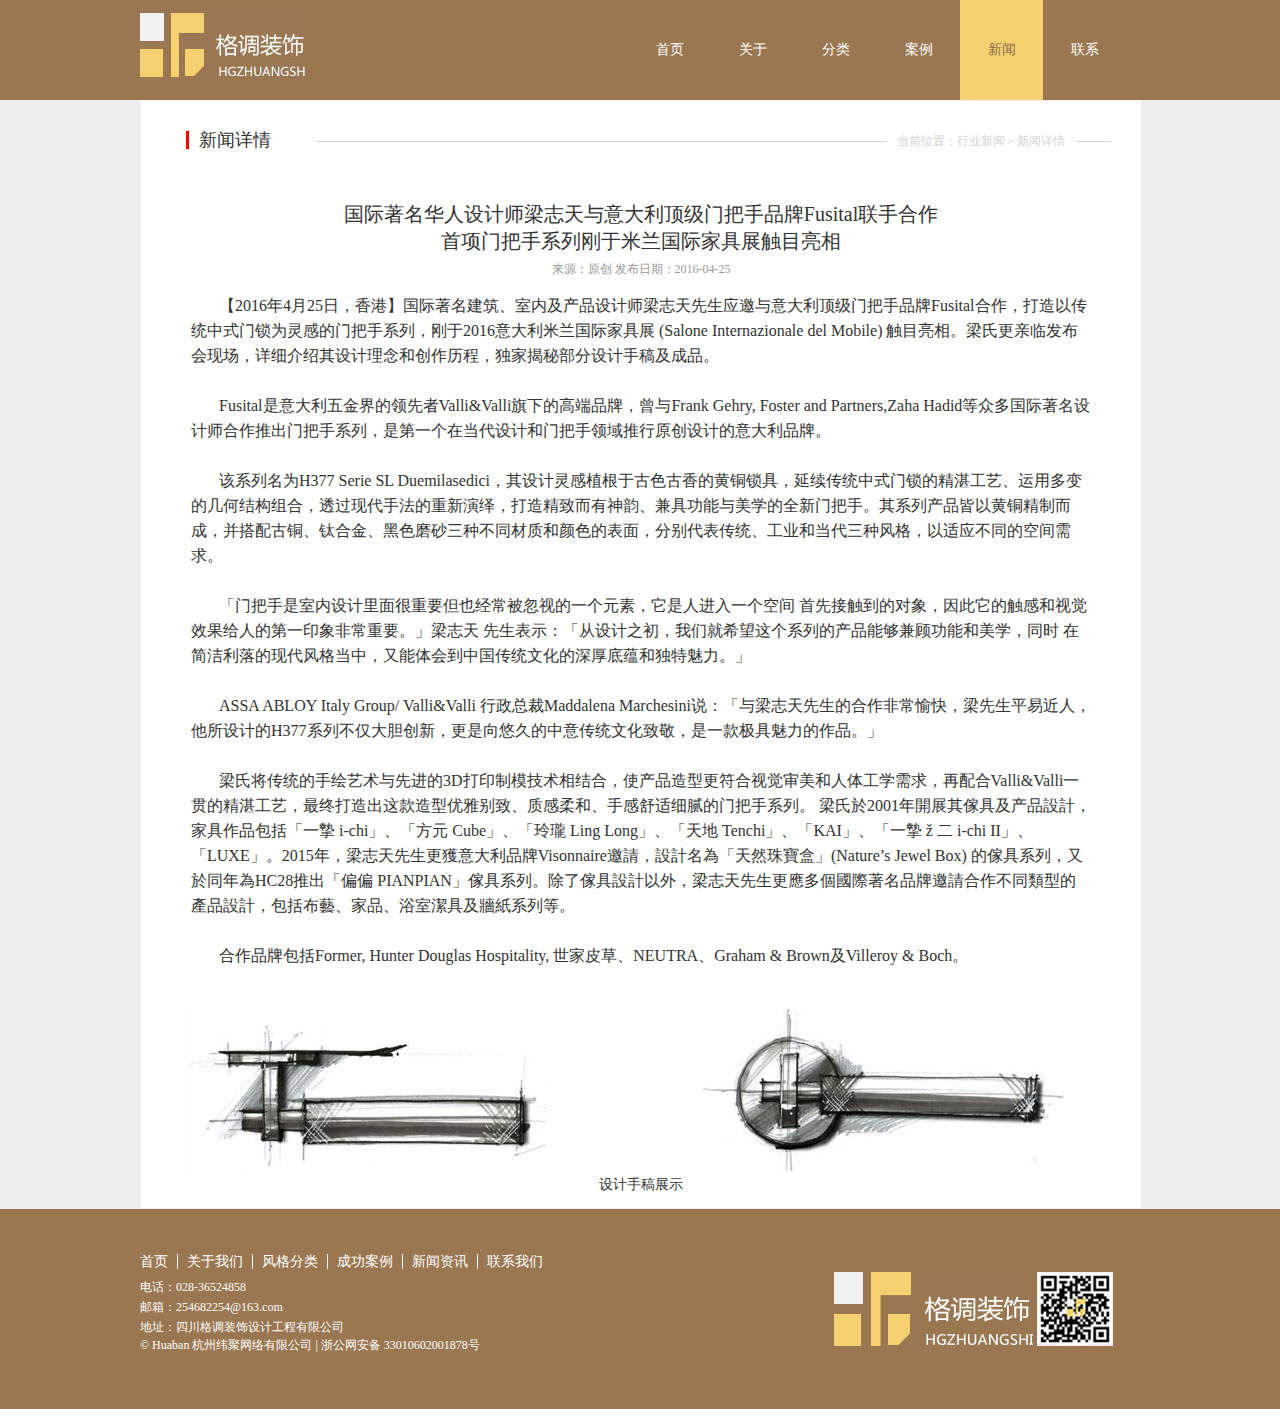
<file: sk-project-zx/src/main/webapp/news-1.html>
﻿<!DOCTYPE html>
<html lang="en">
<head>
	<meta charset="UTF-8">
	<title>新闻详情</title>
	<link rel="stylesheet" type="text/css" href="css/css.css">
</head>
<body>
<!-- Top开始 -->
	<div class="top">
		<div class="top1 w1000">
			<div class="fl">
				<a href="index.html"><img src="images/logo.jpg" alt=""></a>
			</div>
			<div class="fr">
				<ul>
					<li><p><a href="index.html">首页</a></p></li>
					<li><p><a href="about.html">关于</a></p></li>
					<li><p><a href="fenlei.html">分类</a></p></li>
					<li><p><a href="anni.html">案例</a></p></li>
					<li id="chick"><p><a href="news.html">新闻</a></p></li>
					<li><p><a href="lianxi.html">联系</a></p></li>
				</ul>
			</div>
		</div> 
	</div>
<!-- Top结束 -->

<!-- body开始 -->
    <div class="body">
    	<div class="new">
    		<div class="new-1a">
    			<div class="fl">
    			    <div class="top-R">
    			    	<p>当前位置：行业新闻 > 新闻详情</p>
    			    </div>
    			    <div class="top-L">新闻详情</div>
    			</div>
    			<div class="fr"></div>
    	    </div>
    	    <div class="new-1b">
    	    	<p class="top">国际著名华人设计师梁志天与意大利顶级门把手品牌Fusital联手合作首项门把手系列刚于米兰国际家具展触目亮相</p>
    	    	<p class="small">来源：原创 发布日期：2016-04-25</p>
    	    	<div class="new-1bb">
    	    	<p class="1b-a">【2016年4月25日，香港】国际著名建筑、室内及产品设计师梁志天先生应邀与意大利顶级门把手品牌Fusital合作，打造以传统中式门锁为灵感的门把手系列，刚于2016意大利米兰国际家具展 (Salone Internazionale del Mobile) 触目亮相。梁氏更亲临发布会现场，详细介绍其设计理念和创作历程，独家揭秘部分设计手稿及成品。</p><br />
                <p class="1b-a">Fusital是意大利五金界的领先者Valli&Valli旗下的高端品牌，曾与Frank Gehry, Foster and Partners,Zaha Hadid等众多国际著名设计师合作推出门把手系列，是第一个在当代设计和门把手领域推行原创设计的意大利品牌。</p><br />
                <p class="1b-a">该系列名为H377 Serie SL Duemilasedici，其设计灵感植根于古色古香的黄铜锁具，延续传统中式门锁的精湛工艺、运用多变的几何结构组合，透过现代手法的重新演绎，打造精致而有神韵、兼具功能与美学的全新门把手。其系列产品皆以黄铜精制而成，并搭配古铜、钛合金、黑色磨砂三种不同材质和颜色的表面，分别代表传统、工业和当代三种风格，以适应不同的空间需求。</p><br />
               <p class="1b-a">「门把手是室内设计里面很重要但也经常被忽视的一个元素，它是人进入一个空间 首先接触到的对象，因此它的触感和视觉效果给人的第一印象非常重要。」梁志天 先生表示：「从设计之初，我们就希望这个系列的产品能够兼顾功能和美学，同时  在简洁利落的现代风格当中，又能体会到中国传统文化的深厚底蕴和独特魅力。」</p><br />
               <p class="1b-a">ASSA ABLOY Italy Group/ Valli&Valli 行政总裁Maddalena Marchesini说：「与梁志天先生的合作非常愉快，梁先生平易近人，他所设计的H377系列不仅大胆创新，更是向悠久的中意传统文化致敬，是一款极具魅力的作品。」</p><br />
               <p class="1b-a">梁氏将传统的手绘艺术与先进的3D打印制模技术相结合，使产品造型更符合视觉审美和人体工学需求，再配合Valli&Valli一贯的精湛工艺，最终打造出这款造型优雅别致、质感柔和、手感舒适细腻的门把手系列。
               梁氏於2001年開展其傢具及产品設計，家具作品包括「一摯 i-chi」、「方元 Cube」、「玲瓏 Ling Long」、「天地 Tenchi」、「KAI」、「一摯 ž 二 i-chi II」、「LUXE」。2015年，梁志天先生更獲意大利品牌Visonnaire邀請，設計名為「天然珠寶盒」(Nature’s Jewel Box) 的傢具系列，又於同年為HC28推出「偏偏 PIANPIAN」傢具系列。除了傢具設計以外，梁志天先生更應多個國際著名品牌邀請合作不同類型的產品設計，包括布藝、家品、浴室潔具及牆紙系列等。</p><br />
               <p class="1b-a">合作品牌包括Former, Hunter Douglas Hospitality, 世家皮草、NEUTRA、Graham & Brown及Villeroy & Boch。</p>
               </div>
               <div class="new-2bb">
               	 <img src="images/new_03.jpg" alt="">
               	 <p>设计手稿展示</p>
               </div>
    	    </div>
        </div>
    </div>

    </div>
<!-- body结束 -->

<!-- foot开始 -->
	<div class="foot">
		<div class="foot1 w1000">
			<div class="fl">
				<ul>
					<li id="S"><p><a href="index.html">首页</a></p></li>
					<li><p><a href="about.html">关于我们</a></p></li>
					<li><p><a href="fenlei.html">风格分类</a></p></li>
					<li><p><a href="anni.html">成功案例</a></p></li>
					<li><p><a href="news.html">新闻资讯</a></p></li>
					<li id="F"><p><a href="lianxi.html">联系我们</a></p></li>
				</ul>
				<p class="lianxi">电话：028-36524858<br />邮箱：254682254@163.com<br />地址：四川格调装饰设计工程有限公司</p>
				<p class="small">© Huaban 杭州纬聚网络有限公司   |   浙公网安备 33010602001878号</p>
			</div>
			<div class="fr">
				<a href="index.html"><img src="images/logo_1.jpg" alt=""></a>
				<img class="R" src="images/erweima.jpg" alt="">
			</div>
		</div>
	</div>
<!-- foot结束 -->
</body>
</html>
</file>
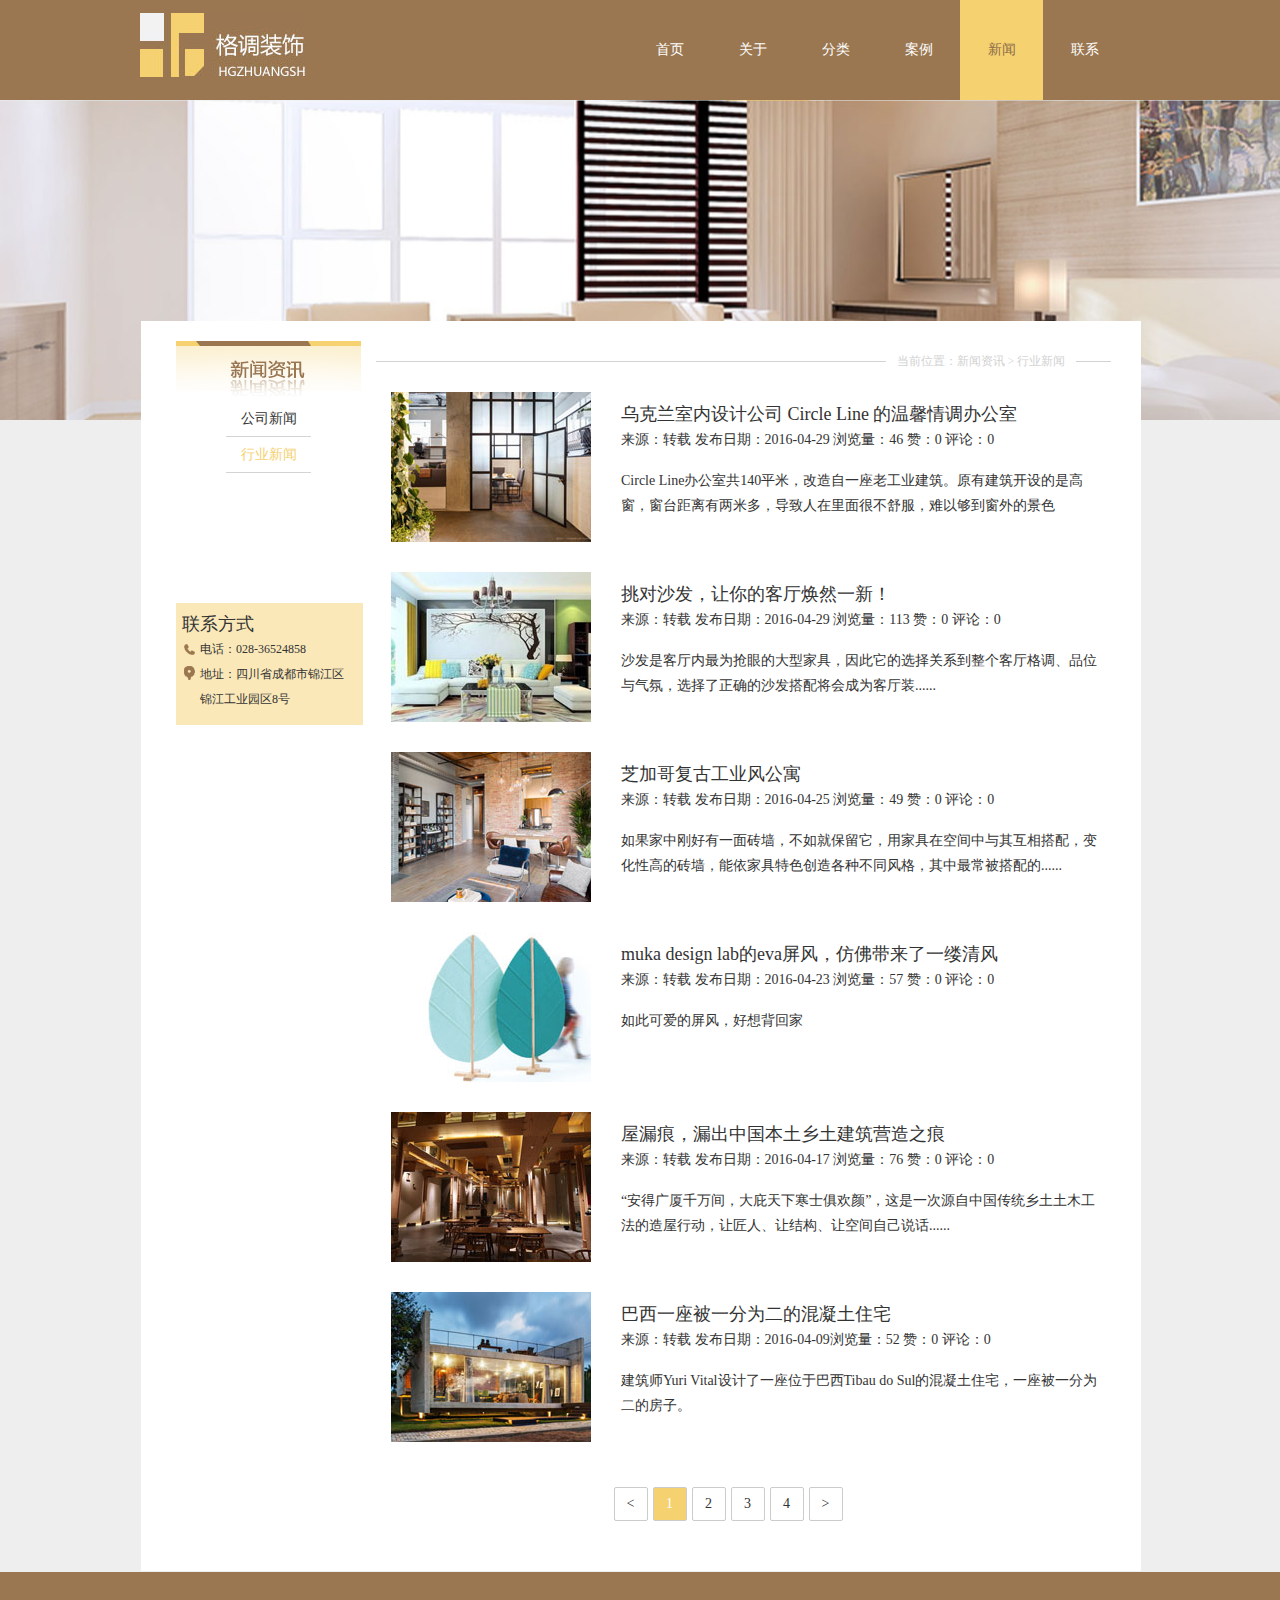
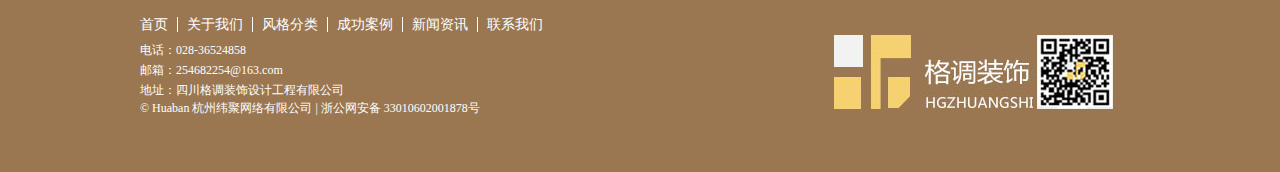
<file: sk-project-zx/src/main/webapp/news.html>
﻿<!DOCTYPE html>
<html lang="en">
<head>
	<meta charset="UTF-8">
	<title>新闻</title>
	<link rel="stylesheet" type="text/css" href="css/css.css">
</head>
<body>
<!-- Top开始 -->
	<div class="top">
		<div class="top1 w1000">
			<div class="fl">
				<a href="index.html"><img src="images/logo.jpg" alt=""></a>
			</div>
			<div class="fr">
				<ul>
					<li><p><a href="index.html">首页</a></p></li>
					<li><p><a href="about.html">关于</a></p></li>
					<li><p><a href="fenlei.html">分类</a></p></li>
					<li><p><a href="anni.html">案例</a></p></li>
					<li id="chick"><p><a href="news.html">新闻</a></p></li>
					<li><p><a href="lianxi.html">联系</a></p></li>
				</ul>
			</div>
		</div> 
	</div>
<!-- Top结束 -->

<!-- body开始 -->
    <div class="body">
    	<div class="banner"></div>
    	<div class="new">
    		<div class="new-1">
    			<div class="fl">
    			    <div class="top-R">
    			    	<p>当前位置：新闻资讯 > 行业新闻</p>
    			    </div>
    				<img src="images/image02.png" alt="">
    				<div class="anni">
    					<div class="anni-a"><a href="news-1.html">公司新闻</a></div>
    					<div class="anni-a" id="last"><a href="news-1.html">行业新闻</a></div>
    				</div>
    				<div class="lianxi">
    					<p class="big">联系方式</p>
    					<div class="lianxi-1">
                          <div class="fl">
                           <img src="images/icon01.png" alt="">
                          </div>
                          <div class="fr"><p>电话：028-36524858</p>
                          </div>
                        </div>
    					<div class="lianxi-1">
    						<div class="fl"><img src="images/icon02.png" alt=""></div>
    						<div class="fr"><p>地址：四川省成都市锦江区锦江工业园区8号</p></div>
    					</div>
    				</div>
    			</div>
    			<div class="fr">
    				<div id="top" class="fr1">
    					<div class="l">
    						<a href="#"><img src="images/new_04.jpg" alt=""></a>
    					</div>
    					<div class="r">
    						<p class="big"><a href="#">乌克兰室内设计公司 Circle Line 的温馨情调办公室</a></p>
    						<p>来源：转载 发布日期：2016-04-29 浏览量：46 赞：0 评论：0</p>
    						<br />
    						<p>Circle Line办公室共140平米，改造自一座老工业建筑。原有建筑开设的是高窗，窗台距离有两米多，导致人在里面很不舒服，难以够到窗外的景色</p>
    					</div>
    				</div>
                  
    				<div class="fr1">
    					<div class="l">
    						<a href="#"><img src="images/new_07.jpg" alt=""></a>
    					</div>
    					<div class="r">
    						<p class="big"><a href="#">挑对沙发，让你的客厅焕然一新！</a></p>
    						<p>来源：转载 发布日期：2016-04-29 浏览量：113 赞：0 评论：0</p>
    						<br />
    						<p>沙发是客厅内最为抢眼的大型家具，因此它的选择关系到整个客厅格调、品位与气氛，选择了正确的沙发搭配将会成为客厅装......</p>
    					</div>
    				</div>
    				<div class="fr1">
    					<div class="l">
    						<a href="#"><img src="images/new_10.jpg" alt=""></a>
    					</div>
    					<div class="r">
    					  <p class="big"><a href="#">芝加哥复古工业风公寓</a></p>
    						<p>来源：转载 发布日期：2016-04-25 浏览量：49 赞：0 评论：0</p>
    						<br />
    						<p>如果家中刚好有一面砖墙，不如就保留它，用家具在空间中与其互相搭配，变化性高的砖墙，能依家具特色创造各种不同风格，其中最常被搭配的......</p>
    						
    					</div>
    				</div>
    				<div class="fr1">
    					<div class="l">
    						<a href="#"><img src="images/new_13.jpg" alt=""></a>
    					</div>
    					<div class="r">
    						<p class="big"><a href="#">muka design lab的eva屏风，仿佛带来了一缕清风</a></p>
    						<p>来源：转载 发布日期：2016-04-23 浏览量：57 赞：0 评论：0</p>
    						<br />
    						<p>如此可爱的屏风，好想背回家</p>
    					</div>
    				</div>
    				<div class="fr1">
    					<div class="l">
    						<a href="#"><img src="images/new_14.jpg" alt=""></a>
    					</div>
    					<div class="r">
    						<p class="big"><a href="#">屋漏痕，漏出中国本土乡土建筑营造之痕</a></p>
    						<p>来源：转载 发布日期：2016-04-17 浏览量：76 赞：0 评论：0</p>
    						<br />
    						<p>“安得广厦千万间，大庇天下寒士俱欢颜”，这是一次源自中国传统乡土土木工法的造屋行动，让匠人、让结构、让空间自己说话......</p>
    					</div>
    				</div>
    				<div class="fr1">
    					<div class="l">
    						<a href="#"><img src="images/new_16.jpg" alt=""></a>
    					</div>
    					<div class="r">
    						<p class="big"><a href="#">巴西一座被一分为二的混凝土住宅</a></p>
    						<p>来源：转载 发布日期：2016-04-09浏览量：52 赞：0 评论：0</p>
    						<br />
    						<p>建筑师Yuri Vital设计了一座位于巴西Tibau do Sul的混凝土住宅，一座被一分为二的房子。</p>
    					</div>
    				</div>
    				<div class="fr2">
    				   <div>
    					<li><a href="#"><</a></li>
                        <li id="Chec"><a href="#">1</a></li>
                        <li><a href="#">2</a></li>
                        <li><a href="#">3</a></li>
                        <li><a href="#">4</a></li>
                        <li><a href="#">></a></li>
                       </div>
    				</div>
    			</div>
    	    </div>
        </div>
    </div>

    </div>
<!-- body结束 -->

<!-- foot开始 -->
	<div class="foot">
		<div class="foot1 w1000">
			<div class="fl">
				<ul>
					<li id="S"><p><a href="index.html">首页</a></p></li>
					<li><p><a href="about.html">关于我们</a></p></li>
					<li><p><a href="fenlei.html">风格分类</a></p></li>
					<li><p><a href="anni.html">成功案例</a></p></li>
					<li><p><a href="news.html">新闻资讯</a></p></li>
					<li id="F"><p><a href="lianxi.html">联系我们</a></p></li>
				</ul>
				<p class="lianxi">电话：028-36524858<br />邮箱：254682254@163.com<br />地址：四川格调装饰设计工程有限公司</p>
				<p class="small">© Huaban 杭州纬聚网络有限公司   |   浙公网安备 33010602001878号</p>
			</div>
			<div class="fr">
				<a href="index.html"><img src="images/logo_1.jpg" alt=""></a>
				<img class="R" src="images/erweima.jpg" alt="">
			</div>
		</div>
	</div>
<!-- foot结束 -->
</body>
</html>
</file>
<file: sk-project-zx/src/main/webapp/css/css.css>
﻿body,ul,li,p,h1,h2,h3,h4,h5,h6,img,br,hr,table,tr,td,dl,dt,dd,form{
	margin:0;
	padding:0;
}
ul,li{list-style:none;}
a{
	text-decoration: none;
    color: #333;
}
body{
	overflow-x:hidden; 
	font-size: 14px;
	color:#333;
	font-family: "微软雅黑";
}
img {
    border: none;
}
.fl{float: left;}
.fr{float: right;}
.w1000{width:1000px;margin:0 auto;}
.top{
	width: 100%;
	height: 100px;
	background-color: #9A7751;
}
.top .fl{
	margin-top: 13px;
	width: 500px;
}
.top .fr{
	width: 512px;
	height: 100px;
	margin-top: -81px;
	line-height: 100px;
	text-align: center;
}
.top .fr a{
	display: block;
}
.top .fr li{
	width: 83px;
	height: 100px;
	float: left;
}
.top .fr li p{
	color: white;
}
.top .fr #chick{
	background-color: #f5d170;
}
.top .fr #chick p a{
	color: #8d6d4b;
}
.top .fr p a{
	color: white;
}
.top .fr li:hover{
	background-color: #F5D170;
}
.top .fr li:hover a{
	color: #8d6d4b;
}
.top1{
	height: 100px;
	margin: 0 auto;
}
.foot{
	width: 100%;
	height: 200px;
	background-color: #9A7751;
}
.foot .foot1{
	height: 200px;
}
.foot .foot1 #fl1{
	height: 110px;
	width: 415px;
	margin-top: 45px;
}
.foot .fl{
	height: 110px;
	width: 415px;
	margin-top: 45px;
}
.foot .fl p a{
	color: white;
}
.foot .fl p{
	color: white;
}
.foot .fl li{
	float: left;
	border-right: 1px white solid;
	padding: 0 9px;
	height: 15px;
}
.foot .fl li p{
	line-height: 15px;
}
.foot .fl #S{
	padding-left: 0;
}
.foot .fl #F{
	border-right: 0;
}
.foot .fl .lianxi{
	margin-top: 23px;
	font-size: 12px;
	line-height: 20px;
}
.foot .fl .small{
	font-size: 12px;
}
.foot .fr{
	height: 74px;
	width: 306px;
	margin-top: 63px;
}

.fullSlide{ width:100%;  position:relative;  height:603px; background:#000; }
.fullSlide .bd{ margin:0 auto; position:relative; z-index:0; overflow:hidden;  }
.fullSlide .bd ul{ width:100% !important;  }
.fullSlide .bd li{ width:100% !important;  height:603px; overflow:hidden; text-align:center;  }
.fullSlide .bd li a{ display:block; height:603px; }
.fullSlide .hd{ width:100%;  position:absolute; z-index:1; bottom:118px; left:0; height:30px; line-height:30px; }
.fullSlide .banner_date{width: 100%; position: absolute; bottom: 0;left: 0;height: 105px; background: #000; filter:alpha(opacity=50);opacity:0.5; }
.fullSlide .banner_date2{position: absolute;margin-top: -72px;  z-index: 999;margin-left: 30%;}

.fullSlide .banner_date2 span{color: #FFFFFF; margin: 0 20px; font-size: 20px;}
.fullSlide .banner_date2 select{ width: 170px;height:42px;font-size: 20px;color: #999;border-radius: 3px; border: 1px solid #ccc;margin-left: 50px;}
.fullSlide .banner_date2 button{width: 96px; height: 42px; background: #ef4646; margin-left: -6px;border: 0;border-radius: 3px; color: #fff;font-size: 19px;letter-spacing: 2px;}
.fullSlide .hd ul{ text-align:center; }
.fullSlide .hd ul li{ cursor:pointer; display:inline-block; *display:inline; zoom:1;  border-radius: 6px; width:12px; height:12px; margin:1px; overflow:hidden; background:#000;
		filter:alpha(opacity=50);opacity:0.5;  line-height:999px; margin: 0 10px; }
.opc{ filter:alpha(opacity=100);opacity:1;border-radius:3px;height: 40px !important ;width: 170px;font-size: 20px; text-indent:25px ;color: #999;background-position: 150px center !important;}

.fullSlide .hd ul .on{ background:#fff;  }
.fullSlide .prev,
.fullSlide .next{  display:block;  position:absolute; z-index:1; top:50%; margin-top:-30px; left:15%; z-index:1; width:40px; height:60px; cursor:pointer;filter:alpha(opacity=50);opacity:0.5; display:none;background:url(images/slider-arrow.png) -126px -137px #000 no-repeat;}
.fullSlide .next{ left:auto; right:15%; background-position:-6px -137px; }

/*页面上下两端CSS样式*/
.banner1{
	height: 700px;
	width: 100%;
	/*background: url(../images/index01.png) no-repeat center center;*/
	overflow:hidden;
}
.body{
	width: 100%;
}
.body01{
	width: 100%;
}
.body01-a{
    height: 748px;
    width: 100%;
}
.body01-a .body{
	width: 863px;
	height: 530px;
	margin: 0 auto;
	text-align: center;
	position: relative;
	z-index: 555;
}
.body01-a .Center{
	margin-top: -281px;
	width: 100%;
	height: 30px;
	background:url(../images/part.png) no-repeat center center ;
	position: relative;
	z-index: 1;
}
.body01-a .foot{
	width: 1000px;
	height: 189px;
	margin: 0 auto;
	margin-top: 249px;
	text-align: center;
	background-color: #fff;
	padding-top: 30px;
	line-height: 30px;
}
.body01-a .foot .more{
	width: 88px;
	height: 28px;
	border: 1px #b28951 solid;
	border-radius: 10px;
	margin: 0 auto;
	margin-top: 25px;
	line-height: 28px;
}
.body01-a .foot .more a{
	color: #b28951;
	display: block;
}
.body01-a .foot .more:hover{
	background-color: #b28951;
}
.body01-a .foot .more:hover a{
	color: white;
}
.body02{
	width: 100%;
	height: 850px;
	background-color: #eeeeee;
	border: 1px white solid;
}
.body02 .title{
	width: 420px;
	height: 84px;
	margin: 45px auto;
}
.body02 .title .fr{
	width: 280px;
	height: 80px;
	text-align: left;
	margin-top: -3px;
}
.body02 .title .fr .right{
	width: 80px;
	height: 30px;
	float: right;
	margin-top: -80px;
}
.body02 .title .fr .right p{
    font-size: 16px;
    text-align: center;
}
.body02-a{
	width: 1000px;
	height: 673px;
	
	margin: 0 auto;
}
.body02-a .fl{
	width: 400px;
	height: 672px;
	border: 1px #eeeeee solid;
}
.body02-a .fl:hover{
	border: 1px #b28951 solid;
}
.body02-a .fl:hover span{
	color: #b28951;
}
.body02-a .fl:hover p{
	color: #b28951;
}
.body02-a .fl .more{
	width: 88px;
	height: 28px;
	border: 1px #b28951 solid;
	border-radius: 10px;
	text-align: center;
	margin-top: 20px;
	line-height: 28px;
	margin-left: 8px;
}
.body02-a .fl .more:hover{
	background-color: #b28951;
}
.body02-a .fl .more:hover a{
	color: white;
}
.body02-a .fl .more a{
	color: #b28951;
	display: block;
}
.body02-a .fl span{
	font-size: 18px;
	color: black;
	margin-left: 8px;
}
.body02-a .fl #sss{
	display: block;
	font-size: 14px;
	width: 360px;
	color: #666666;
}
.body02-a .fl p{
	line-height: 25px;
	margin-top: 10px;
	color: #666666;
	margin-left: 8px;
}
.body02-a .fr{
	height: 673px;
	width: 598px;
	border: 1px #eeeeee solid;
	margin-top: -676px;
}
.body02-a .fr ul li{
	float: left;
}
.body02-a .fr ul li div{
    width: 260px;
    height: 335px;
    margin-left: 23px;
    border: 1px #eeeeee solid;
}
.body02-a .fr ul li div:hover{
	border: 1px #b28951 solid;
}
.body02-a .fr ul li div:hover p a{
	color: #b28951;
}
.body02-a .fr p{
	margin-left: 8px;
}
.body02-a .fr ul li div p a{
	font-size: 16px;
	text-align: center;
	line-height: 30px;
}
.body03{
	width: 100%;
	height: 709px;
}
.body03 .title{
	width: 495px;
	height: 83px;
	margin: 45px auto;
	text-align: center;
}
.body03 .title .fr{
	width: 360px;
}
.body03 .title .fr p{
	float: left;
}
.body03 .title .fr p span{
	margin-left: 15px;
}
.body03-a{
	height: 582px;
	width: 1000px;
	margin: 0 auto;
}
.body03-a .top{
	height: 510px;
	width: 1002px;
	background-color: #fff;
}
.body03-a .top div{
	width: 310px;
	height: 510px;
	float: left;
	margin-right: 33px;
	text-align: center;
	background-color: #edeeed;
	border: 1px white solid;
}
.body03-a .top div:hover{
	border: 1px #b28951 solid;
}
.body03-a .top div:hover p{
	color: #b28951;
}
.body03-a .top div:hover p a{
	color: #b28951;
}
.body03-a .top div .big{
	margin: 10px auto;
}
.body03-a .top div .big a{
	font-size: 18px;
}
.body03-a .top div .small{
	font-size: 12px;
	color: #666666;
	line-height: 25px;
}
.body03-a .foot{
	width: 1000px;
	height: 70px;
	background-color: #fff;
}
.body03-a .foot .more{
	width: 88px;
	height: 28px;
	border: 1px #b28951 solid;
	border-radius: 10px;
	text-align: center;
	margin: 20px auto;
	line-height: 28px; 
}
.body03-a .foot .more:hover{
	background-color: #b28951;
}
.body03-a .foot .more:hover a{
	color: white;
}
.body03-a .more a{
	color: #b28951;
	display: block;
}
.body03-a .top #Mo{
	margin-right: 0;
}
.body04{
	width: 100%;
	height: 730px;
	/*border: 1px white solid;*/
}
.body04 .title{
	width: 495px;
	height: 83px;
	margin: 45px auto;
	text-align: center;
}
.body04 .title .fr{
	width: 360px;
}
.body04 .title .fr p{
	text-align: left;
}
.body04 .title .fr p span{
	margin-left: 15px;
}
.body04 .center{
	height: 480px;
	width: 1000px;
	margin: 0 auto;
	background-color: #fff;
}
.body04 .center .fl{
	width: 650px;
	height: 480px;

}
.body04 .center .fl .top{
	height: 427px;
	width: 650px;
	background-color: #fff;
}
.body04 .center .fl .top .zhong{
	background-color: #eeeeee;
}
.body04 .center .fl .top .shang0:hover{
	background-color: #eeeeee;
}
.body04 .center .fl .top #Mo:hover{
	background-color: #eeeeee;
}
.body04 .center .fl .top div{
	width: 650px;
	height: 130px;
	float: left;
	margin-bottom: 20px;
}
.body04 .center .fl .top #Mo{
	margin-bottom: 0;
}
.body04 .center .fl .top div .l{
	width: 100px;
	height: 100px;
    border: 1px #b28951 solid;
    float: left;
    margin-bottom: 0;
    margin-top: 10px;
    border-radius:50%;
    text-align: center;
    margin-left: 29px;
}
.body04 .center .fl .top div .l .shang{
	width: 50px;
	height: 50px;
	border: 0;
	border-bottom: 1px #b28951 solid;
	margin: 0;
	margin-left: 25px;
	margin-top: 10px;
}
.body04 .center .fl .top div .l p{
	color: #b28951;
}
.body04 .center .fl .top div .l #s{
	font-size: 35px;
}
.body04 .center .fl .top div .l #x{
	line-height: 25px;
}
.body04 .center .fl .top div .r{
	float: right;
	border: 0px black solid;
	width: 505px;
	height: 90px;
	margin-top: 20px;
	margin-left: 10px;
}
.body04 .center .fl .top div .r .max{
	line-height: 40px;
}
.body04 .center .fl .top div .r .max a{
    font-size: 20px;
}
.body04 .center .fl .top div .r .ss{
	color: #666666;
}
.body04 .center .fl .foot{
	width: 650px;
	height: 50px;
	background-color: #fff;
}
.body04 .center .fl .foot .more{
	width: 88px;
	height: 28px;
	border: 1px #b28951 solid;
	border-radius: 10px;
	text-align: center;
	line-height: 28px;
	float: right;
	margin-top: 20px;
}
.body04 .center .fl .foot .more:hover{
	background-color: #b28951;
}
.body04 .center .fl .foot .more:hover a{
	color: white;
}
.body04 .more a{
	color: #b28951;
	display: block;
}
.body04 .center .fr{
	width: 330px;
	height: 480px;
}
.title{
	width: 365px;
	height: 83px;
	margin: 45px auto;
	text-align: center;
}
.title .fl{
	width: 107px;
	height: 74px;
	border: 5px #cda670 solid;
    border-right: 7px #cda670 solid;
    border-left: 7px #cda670 solid;
    background-color: #b28951;
}
.title .fl p{
	font-size: 35px;
	font-family: 宋体;
	color: white;
}
.title .fr{
	width: 220px;
	height: 74px;
	margin-top: 3px;
}
.title .fr p{
	font-size: 35px;
	color: #b28951;
}
.title .fr span{
	font-size: 20px;
	color: #999999;
}
.title .fr .Small{
	font-size: 30px;
	color: #333333;
}
/*首页CSS样式表*/


.banner{
	width: 100%;
	height: 320px;
	background: url(../images/tu.jpg) no-repeat center center;
}
.center{
	width: 100%;
	height: 690px;
	background-color: #eeeeee;
	border: 1px #eeeeee solid;
}
.center-1{
	width: 1000px;
	height: 790px;
	margin: 0 auto;
	margin-top: -100px;
	background-color: #fff;
}
.center-1 .fl{
	width: 185px;
	margin-top: 20px;
	margin-left: 35px;
}
.center-1 .fl .lianxi{
	width: 185px;
	height: 120px;
	background-color: #fae8b9;
	margin-top: -3px;
	border: 1px #fae8b9 solid;
}
.center-1 .fl .about{
	width: 70px;
	height: 30px;
	margin: 0 auto;
	border-bottom: 1px #d2d2d2 solid;
	line-height: 30px;
	margin-bottom: 100px;
	text-align: center;
}
.center-1 .fl .about a{
	color: #f5d170;
}
.center-1 .fl .lianxi .big{
	font-size: 18px;
	margin-top: 8px;
	margin-left: 5px;
}
.center-1 .fl .lianxi p{
	line-height: 25px;
	font-size: 12px;
}
.center-1 .fl .lianxi img{
	margin-right: 5px;
}
.center-1 .fl .lianxi .lianxi-1{
	height: 25px;
	width: 176px;
	padding-left: 5px;
}
.center-1 .fl .lianxi .lianxi-1 .fl{
	width: 11px;
	height: 20px;
	margin: 0;
	margin-right:5px; 
	line-height: 27px;
	margin-left: 2px;
}
.center-1 .fl .lianxi .lianxi-1 .fr{
	width: 145px;
	height: 25px;
	float: left;
	border: 0;
	margin: 0;
}
.center-1 .fl .lianxi .lianxi-1 .fl{
	width: 11px;
	height: 14px;
	margin: 0;
	margin-right:5px; 
}
.center-1 .fl .lianxi .lianxi-1 .fr{
	width: 145px;
	height: 25px;
	float: left;
	border: 0;
	margin: 0;
}
.center-1 .fr{
	width: 735px;
	height: 700px;
	border-top: 1px  #d2d2d2 solid;
	margin-top: 40px;
	margin-right: 30px;
}
.center-1 .fr .top{
	height: 120px;
    width: 700px;
    margin: 40px auto;
    background-color: #fff;
}
.center-1 .fr .top p{
	font-size: 12px;
	color: #333333;
	line-height: 20px;
	text-indent:2em;
}
.center-1 .fr .bottom{
	width: 700px;
	height: 490px;
	margin: 0 auto;
}
.center-1 .fr .bottom #xiang{
	font-size: 16px;
}
.center-1 .fr .bottom .bottom-a{
	width: 697px;
	height: 457px;
	border: 1px #c6c6c6 solid;
	margin-top: 10px;
}
.center-1 .fr .bottom .bottom-a .bottom-a-1{
	float: left;
}
.center-1 .fr .bottom .bottom-a .bottom-a-1 .Pp{
	line-height: 25px;
}
.center-1 .fr .bottom .bottom-a .bottom-a-1 #bottom{
	border: 0;
}
.center-1 .fr .bottom .bottom-a p{
	font-size: 12px;
}
.center-1 .fr .bottom .bottom-a .fl{
	width: 165px;
	height: 50px;
	border-bottom: 1px #c6c6c6 solid;
	border-right: 1px #c6c6c6 solid;
	background-color: #d9dbda;
	margin: 0;
	line-height: 50px;
	text-align: center;
}
.center-1 .fr .bottom .bottom-a .fr{
	width: 531px;
	height: 51px;
	border: 0;
	border-bottom: 1px #c6c6c6 solid;
	margin: 0;
	margin-top: -1px;
	line-height: 50px;
	text-align: center;
}
/*About CSS样式*/

.fenlei{
	width: 100%;
	height: 935px;
	background-color: #eeeeee;
	border: 1px #eeeeee solid;
}
.fenlei-1{
	width: 1000px;
	height: 1035px;
	margin: 0 auto;
	margin-top: -100px;
	background-color: #fff;
}
.fenlei-1 .fl{
	width: 185px;
	height: 800px;
	margin-top: 20px;
	margin-left: 35px;
}
.fenlei-1 .fl .anni{
	width: 185px;
	height: 205px;
	background-color: #fff;
	border: 0;
}
.fenlei-1 .fl .anni .anni-a{
	width: 85px;
	height: 35px;
	border-bottom: 1px #d4d4d4 solid;
	margin:0 auto;
	line-height: 35px;
	text-align: center;
}
.fenlei-1 .fl .anni #top a{
	color: #f5d170;
}
.fenlei-1 .fl .anni a:hover{
	color: #f5d170;
}
.fenlei-1 .fl .anni #last{
	border: 0;
}
.fenlei-1 .fl .lianxi{
	width: 185px;
	height: 120px;
	background-color: #fae8b9;
	margin-top: -3px;
	border: 1px #fae8b9 solid;

}
.fenlei-1 .fl .lianxi .big{
	font-size: 18px;
	margin-top: 8px;
	margin-left: 5px;
}
.fenlei-1 .fl .lianxi p{
	line-height: 25px;
	font-size: 12px;

}
.fenlei-1 .fl .lianxi img{
	margin-right: 5px;
}
.fenlei-1 .fl .lianxi .lianxi-1{
	height: 25px;
	width: 176px;
	padding-left: 5px;
}
.fenlei-1 .fl .lianxi .lianxi-1 .fl{
	width: 11px;
	height: 20px;
	margin: 0;
	margin-right:5px; 
	line-height: 27px;
	margin-left: 2px;
}
.fenlei-1 .fl .lianxi .lianxi-1 .fr{
	width: 145px;
	height: 25px;
	float: left;
	border: 0;
	margin: 0;
}
.fenlei-1 .fr{
	width: 735px;
	height: 700px;
	border-top: 1px  #d2d2d2 solid;
	margin-top: 40px;
	margin-right: 30px;
}
.fenlei-1 .fr .top{
	height: 70px;
    width: 550px;
    margin: 40px auto;
    background-color: #fff;
    margin-right: 167px;
}
.fenlei-1 .fr .top .span{
	border-left: 5px #f5d170 solid;
	width: 100px;
	padding-left: 10px;
	font-size: 17px;
	height: 17px;
	line-height: 17px;
	margin-bottom: 10px;
}
.fenlei-1 .fr .top p{
	font-size: 12px;
	color: #999999;
	line-height: 20px;
}
.fenlei-1 .fr .bottom{
	width: 400px;
	height: 490px;
	margin: 0 auto;
	float: left;
	margin-left: 17px;
	margin-top: 10px;
}
.fenlei-1 .fr .bottom img{
	margin-bottom: 15px;
}
.top-R{
	width: 190px;
	height: 18px;
	position: absolute;
	margin-left: 710px;
	line-height: 18px;
	margin-top: 11px;
	background-color: #fff;
	text-align: center;
}
.top-R p{
	font-size: 12px;
	color: #d2d2d2;
}
/*分类CSS*/

.anni{
	width: 100%;
	height: 1200px;
	background-color: #eeeeee;
	border: 1px #eeeeee solid;
}
.anni1{
	width: 100%;
	height: 335px;
	border-top: 1px #eeeeee solid;
}
.anni-1{
	width: 1000px;
	height: 1300px;
	margin: 0 auto;
	margin-top: -100px;
	background-color: #fff;
}
.anni-11{
	width: 1000px;
	height: 1300px;
	margin: 0 auto;
	margin-top: 0px;
	background-color: #fff;
}
.anni-11 .fl{
	width: 185px;
	height: 800px;
	margin-top: 20px;
	margin-left: 35px;
}
.anni-1 .fl{
	width: 185px;
	height: 800px;
	margin-top: 20px;
	margin-left: 35px;
}
.anni-1 .fl .anni{
	width: 185px;
	height: 205px;
	background-color: #fff;
	border: 0;
}
.anni-1 .fl .anni .anni-a{
	width: 85px;
	height: 35px;
	border-bottom: 1px #d4d4d4 solid;
	margin:0px auto;
	line-height: 35px;
	text-align: center;
}
.anni-1 .fl .anni #top a{
	color: #f5d170;
}
.anni-1 .fl .anni a:hover{
	color: #f5d170;
}
.anni-1 .fl .anni #last{
	border: 0;
}
.anni-1 .fl .lianxi{
	width: 185px;
	height: 120px;
	background-color: #fae8b9;
	margin-top: -3px;
	border: 1px #fae8b9 solid;
}
.anni-1 .fl .lianxi .big{
	font-size: 18px;
	margin-top: 8px;
	margin-left: 5px;
}
.anni-1 .fl .lianxi p{
	line-height: 25px;
	font-size: 12px;
}
.anni-1 .fl .lianxi img{
	margin-right: 5px;
}
.anni-1 .fl .lianxi .lianxi-1{
	height: 25px;
	width: 176px;
	padding-left: 5px;
}
.anni-1 .fl .lianxi .lianxi-1 .fl{
	width: 11px;
	height: 20px;
	margin: 0;
	margin-right:5px; 
	line-height: 27px;
	margin-left: 2px;
}
.anni-1 .fl .lianxi .lianxi-1 .fr{
	width: 145px;
	height: 25px;
	float: left;
	border: 0;
	margin: 0;
}
.anni-1 .fr{
	width: 735px;
	height: 700px;
	border-top: 1px  #d2d2d2 solid;
	margin-top: 40px;
	margin-right: 30px;
}
.anni-11 .fr{
	width: 735px;
	height: 700px;
	border-top: 1px  #d2d2d2 solid;
	margin-top: 40px;
	margin-right: 30px;
}
.anni-1 .fr .top{
	height: 1140px;
    width: 765px;
    margin-top: 40px;
    background-color: #fff;
}
.anni-1 .fr .top .top-1{
	width: 340px;
	height: 360px;
	background-color: #eeeeee;
	float: left;
	margin-bottom:20px;
	margin-right: 20px;
	margin-left: 20px;
}
.anni-1 .fr .top .top-1:hover{
	background-color: #FAE8B9;
}
.anni-1 .fr .top .top-1 .shang{
	width: 320px;
	height: 40px;
	margin-top: 10px;
	line-height: 40px;
	float: right;
}
.anni-1 .fr .top .top-1 .shang p{
	color: #000000;
}
.anni-1 .fr .top .top-1 .shang span{
	font-size: 12px;
	color: #999999;
	float: right;
	margin-right: 20px;
}
.anni-1 .fr .top .top-1 .xia{
	width: 320px;
	height: 30px;
	float: right;
	text-align: center;
	line-height: 30px;
}
.anni-1 .fr .top .top-1 .xia li{
	float: left;
	border-right: 1px #999999 solid;
	height: 12px;
	margin-top: 5px;
	line-height: 12px;
	padding: 0 5px;
	font-size: 12px;
	color: #999999;
}
.anni-1 .fr .top .top-1 .xia #Left{
    padding-left: 0;
}
.anni-1 .fr .top .top-1 .xia #Right{
	border: 0;
}
.anni-1 .fr .top #moo{
	margin-left: 0;
}
.anni-1 .fr .bottom{
	height: 75px;
    width: 710px;
	margin: 0 auto;
	float: left;
	text-align: center;
}
.anni-1 .fr .bottom div{
	margin: 0 auto;
	width: 235px;
	height: 75px;
}
.anni-1 .fr .bottom li{
	float: left;
	border: 1px #cccccc solid;
	border-radius: 2px;
	height: 32px;
	width: 32px;
	line-height: 32px;
	margin-top: 15px;
	margin-right: 5px;
}
.anni-1 .fr .bottom a{
	display: block;
}
.anni-1 .fr .bottom a:hover{
	background-color: #f5d170;
	color: white;
}
.anni-1 .fr .bottom #Chec{
	background-color: #f5d170;
}
.anni-1 .fr .bottom #Chec a{
	color: white;
}
.top-R{
	width: 190px;
	height: 18px;
	position: absolute;
	margin-left: 710px;
	line-height: 18px;
	margin-top: 11px;
	background-color: #fff;
	text-align: center;
}
.top-R p{
	font-size: 12px;
	color: #d2d2d2;
}
.top-R1{
	width: 190px;
	height: 18px;
	position: absolute;
	margin-left: 740px;
	line-height: 18px;
	margin-top: 11px;
	background-color: #fff;
	text-align: center;
}
.top-R1 p{
	font-size: 12px;
	color: #d2d2d2;
}
.top-L{
	width: 100px;
	height: 20px;
	border-left: 3px #F5D170 solid;
	padding-left: 13px;
	margin-top: 7px;
	font-size: 18px;
	line-height: 20px;
}
.anni-110{
    width: 1000px;
    height: 85px;
    margin: 0 auto;
}
.anni-110 .fl{
	height: 65px;
	width: 185px;
	margin-top: 20px;
}
.anni-110 .fr{
	height: 40px;
	width: 765px;
	margin-top: 40px;
	margin-right: 30px;
	border-top: 1px #d2d2d2 solid;
}
.anni111{
	width: 1000px;
	height: 250px;
	margin: 0 auto;
}
.anni111 .L1{
	width: 200px;
	height: 200px;
	float: left;
	margin-right: 20px;
}
.anni111 .L2{
	width: 535px;
	height: 210px;
	float: left;
}
.anni111 .L2 .L2-1{
	width: 535px;
	height: 120px;
}
.anni111 .L2 .L2-1 p{
	font-size: 20px;
	margin-bottom: 10px;
}
.anni111 .L2 .L2-1 li{
	float: left;
	padding: 0 6px;
	border-right: 1px #999999 solid;
	font-size: 12px;
	color: #999999;
	height: 12px;
	line-height: 12px;
}
.anni111 .L2 .L2-1 ul #k1{
	padding-left: 0;
}
.anni111 .L2 .L2-1 ul #k2{
	border: 0;
}
.anni111 .L2 .L2-1 img{
	margin-top: 15px;
	margin-bottom: 8px;
}
.anni111 .L2 .L2-1 .tu li{
    float: left;
    border: 0;
    padding-right: 53px;
}
.anni111 .L2 .L2-1 .free{
	background-color: #f5d170;
	text-align: center;
	width: 110px;
	height: 35px;
	line-height: 35px;
	margin-top: 85px;
}
.anni111 .L2 .L2-1 .free a{
	color: #9a7751;
	display: block;
}
.anni2{
	width: 1000px;
	height: 2055px;
	margin: 0 auto;
}
.anni2 .top{
	height: 50px;
	width: 960px;
	background-color: #F8F8F8;
	padding-left: 40px;
}
.anni2 .top .top-1{
	height: 50px;
	width: 125px;
	float: left;
	margin-right: 2px;
	line-height: 50px;
	text-align: center;
	font-size: 16px;
	border-right: 1px white solid;
}
.anni2 .top .top-1 a{
    display: block;
}
.anni2 .top .top-1 a:hover{
	background-color: #fff;
	color: #9a7751;
}
.anni2 .top #F a{
	color: #9a7751;
}
.anni2 .top1{
	width: 1000px;
	height: 80px;
}
.anni2 .top1 .l1{
	width: 80px;
	height: 80px;
	margin-left: 35px;
}
.anni2 .top1 .l2{
	width: 880px;
	height: 55px;
	float: right;
	margin-top: -72px;
	line-height: 20px;
	padding-top: 10px;
}
.anni2 .top2{
	width: 1000px;
	height: 570px;
}
.anni2 .top2 .top2-1{
	width: 350px;
	height: 530px;
	float: left;
	margin-left: 100px;
	text-align: center;
	margin-top: 30px;
}
.anni2 .top3{
	width: 1000px;
	height: 1360px;
}
.anni2 .top3 .img0{
	margin: 0 auto;
	width: 613px;
	height: 460px;
	margin-top: 30px;
}
.anni2 .top3 .img{
	margin: 0 auto;
	width: 613px;
	height: 460px;
}
.anni2 .top3 .img1{
	margin: 0 auto;
	width: 613px;
	height: 365px;
}
/*案例CSS*/

.new{
	width: 100%;
	background-color: #eeeeee;
	border: 1px #eeeeee solid;
}
.new-1{
	width: 1000px;
	height: 1250px;
	margin: 0 auto;
	margin-top: -100px;
	background-color: #fff;
}
.new-1 .fl{
	width: 185px;
	height: 800px;
	margin-top: 20px;
	margin-left: 35px;
}
.new-1 .fl .anni{
	width: 185px;
	height: 205px;
	background-color: #fff;
	border: 0;
}
.new-1 .fl .anni .anni-a{
	width: 85px;
	height: 35px;
	border-bottom: 1px #d4d4d4 solid;
	margin:0 auto;
	line-height: 35px;
	text-align: center;
}
.new-1 .fl .anni #last a{
	color: #f5d170;
}
.new-1 .fl .anni a:hover{
	color: #f5d170;
}
.new-1 .fl .lianxi{
	width: 185px;
	height: 120px;
	background-color: #fae8b9;
	margin-top: -3px;
	border: 1px #fae8b9 solid;
}
.new-1 .fl .lianxi .big{
	font-size: 18px;
	margin-top: 8px;
	margin-left: 5px;
}
.new-1 .fl .lianxi p{
	line-height: 25px;
	font-size: 12px;
}
.new-1 .fl .lianxi img{
	margin-right: 5px;
}
.new-1 .fl .lianxi .lianxi-1{
	height: 25px;
	width: 176px;
	padding-left: 5px;
}
.new-1 .fl .lianxi .lianxi-1 .fl{
	width: 11px;
	height: 20px;
	margin: 0;
	margin-right:5px; 
	line-height: 27px;
	margin-left: 2px;
}
.new-1 .fl .lianxi .lianxi-1 .fr{
	width: 145px;
	height: 25px;
	float: left;
	border: 0;
	margin: 0;
}
.new-1 .fr{
	width: 735px;
	height: 1180px;
	border-top: 1px  #d2d2d2 solid;
	margin-top: 40px;
	margin-right: 30px;
}
.new-1 .fr .fr1{
	width: 710px;
	height: 170px;
	margin-bottom: 10px;
	margin-left: 15px;
}
.new-1 .fr .fr1 .l{
    width:200px;
    height: 170px;
    float: left;
}
.new-1 .fr .fr1 .r{
    width: 480px;
    height: 100px;
    float: right;
    margin: 10px auto;
}
.new-1 .fr .fr1 .r a:hover{
	color: #F5D170;
}
.new-1 .fr .fr1 .r p{
	line-height: 25px;
}
.new-1 .fr .fr1 .r .big{
	font-size: 18px;
}
.new-1 .fr .fr2{
	width: 710px;
	height: 50px;
}
.new-1 .fr .fr2 li{
	float: left;
	border: 1px #cccccc solid;
	border-radius: 2px;
	height: 32px;
	width: 32px;
	line-height: 32px;
	margin-top: 15px;
	margin-right: 5px;
	text-align: center;
}
.new-1 .fr .fr2 div{
	margin: 0 auto;
	width: 235px;
	height: 50px;
}
.new-1 .fr .fr2 #Chec{
	background-color: #f5d170;
}
.new-1 .fr .fr2 #Chec a{
	color: white;
}
.new-1 .fr .fr2 li a{
	display: block;
}
.new-1 .fr .fr2 li a:hover{
	background-color: #f5d170;
	color: white;
}
.new-1 .fr #top{
	margin-top: 30px;
}
.top-R{
	width: 190px;
	height: 18px;
	position: absolute;
	margin-left: 710px;
	line-height: 18px;
	margin-top: 11px;
	background-color: #fff;
	text-align: center;
}
.top-R p{
	font-size: 12px;
	color: #d2d2d2;
}
.top-L{
	width: 100px;
	height: 18px;
	border-left: 3px red solid;
	margin-left: 10px;
	margin-top: 10px;
	padding-left: 10px;
	font-size: 18px;
	line-height: 18px;

}
.new-1a{
	width: 1000px;
	height: 100px;
	margin: 0 auto;
	background-color: #fff;
}
.new-1a .fl{
	width: 140px;
	height: 70px;
	margin-top: 20px;
	margin-left: 35px;
}
.new-1a .fr{
	width: 795px;
	height: 50px;
	border-top: 1px  #d2d2d2 solid;
	margin-top: 40px;
	margin-right: 30px;
}
.new-1b{
	width: 1000px;
	background-color: #fff;
	margin:0 auto;
	text-align: center;
}
.new-1b .top{
	font-size: 20px;
	background-color: #fff;
	height: 60px;
	width: 605px;
	margin: 0 auto;
}
.new-1b .small{
	font-size: 12px;
	color: #999999;
}
.new-1b .new-1bb{
	margin-top: 30px;
	width: 900px;
	height: 700px;
	text-indent:2em;
	text-align: left;
	margin: 15px auto;
	line-height: 25px;
}
.new-1b .new-1bb p{
	font-size: 16px;
}
.new-1b .new-2bb{
    width: 1000px;
    margin: 0 auto;
    height: 200px;
}
/*NEW CSS*/

.lian{
	width: 100%;
	height: 775px;
	background-color: #eeeeee;
	border: 1px #eeeeee solid;
}
.lian-1{
	width: 1000px;
	height: 877px;
	margin: 0 auto;
	margin-top: -100px;
	background-color: #fff;
}
.lian-1 .fl{
	width: 185px;
	height: 800px;
	margin-top: 20px;
	margin-left: 35px;
}
.lian-1 .fl .fl1{
	border-bottom: 1px #d2d2d2 solid;
	width: 80px;
	height: 30px;
	margin: 0 auto;
	text-align: center;
	margin-top: 30px;
	line-height: 30px;

}
.lian-1 .fl .fl1 a{
	color: #f5d170;	
}
.lian-1 .fl .fl2{
	border-bottom: 1px #d2d2d2 solid;
	width: 80px;
	height: 30px;
	margin: 0 auto;
	text-align: center;
	margin-bottom: 100px;
	line-height: 30px;
}
.lian-1 .fl .fl2 a:hover{
	color: #f5d170;
}
.lian-1 .fl .lianxi{
	width: 185px;
	height: 150px;
}
.lian-1 .fr{
	width: 735px;
	height: 834px;
	border-top: 1px  #d2d2d2 solid;
	margin-top: 40px;
	margin-right: 30px;
}
.lian-1 .fr .fr1{
	width: 480px;
	height: 144px;
	margin-left: 80px;
	margin-top: 10px;
}
.lian-1 .fr .fr1 img{
	float: left;
}
.lian-1 .fr .fr1 .fr12{
	float: right;
	width: 300px;
	height: 80px;
	margin-top: 30px;
	text-align: left;
}
.lian-1 .fr .fr10{
	width: 480px;
	height: 160px;
	margin-left: 80px;
}
.lian-1 .fr .fr10 img{
	float: left;
}
.lian-1 .fr .fr10 .fr12{
	float: right;
	width: 300px;
	height: 80px;
	margin-top: 60px;
	text-align: left;
}
.lian-1 .fr .lianxi{
	width: 760px;
	height: 425px;
	text-align: center;
	margin-top: 20px;
	margin-left: 20px;
}
.lian-1 .fr .lianxi p{
	font-size: 18px;
	color: #666666;
	margin-bottom: 25px;
}
.lian-1 .fr .lianxi input{
	width: 310px;
	height: 50px;
	border: 1px #f5d170 solid;
	margin-right: 30px;
	border-radius: 5px;
	padding-left: 10px;
}
.lian-1 .fr .lianxi textarea{
	width: 673px;
	height: 300px;
	border: 1px #f5d170 solid;
	border-radius: 5px;
	margin-top: 20px;
	margin-left: -30px;
	resize : none;
}
.lian-1 .fr .tj{
	width: 60px;
	height: 30px;
	background-color: #f5d170;
	float: right;
	margin-top: 20px;
	border: none;
	border-radius: 8px;
	margin-right: 10px;
	color: white;
}
/*联系CSS*/
</file>
